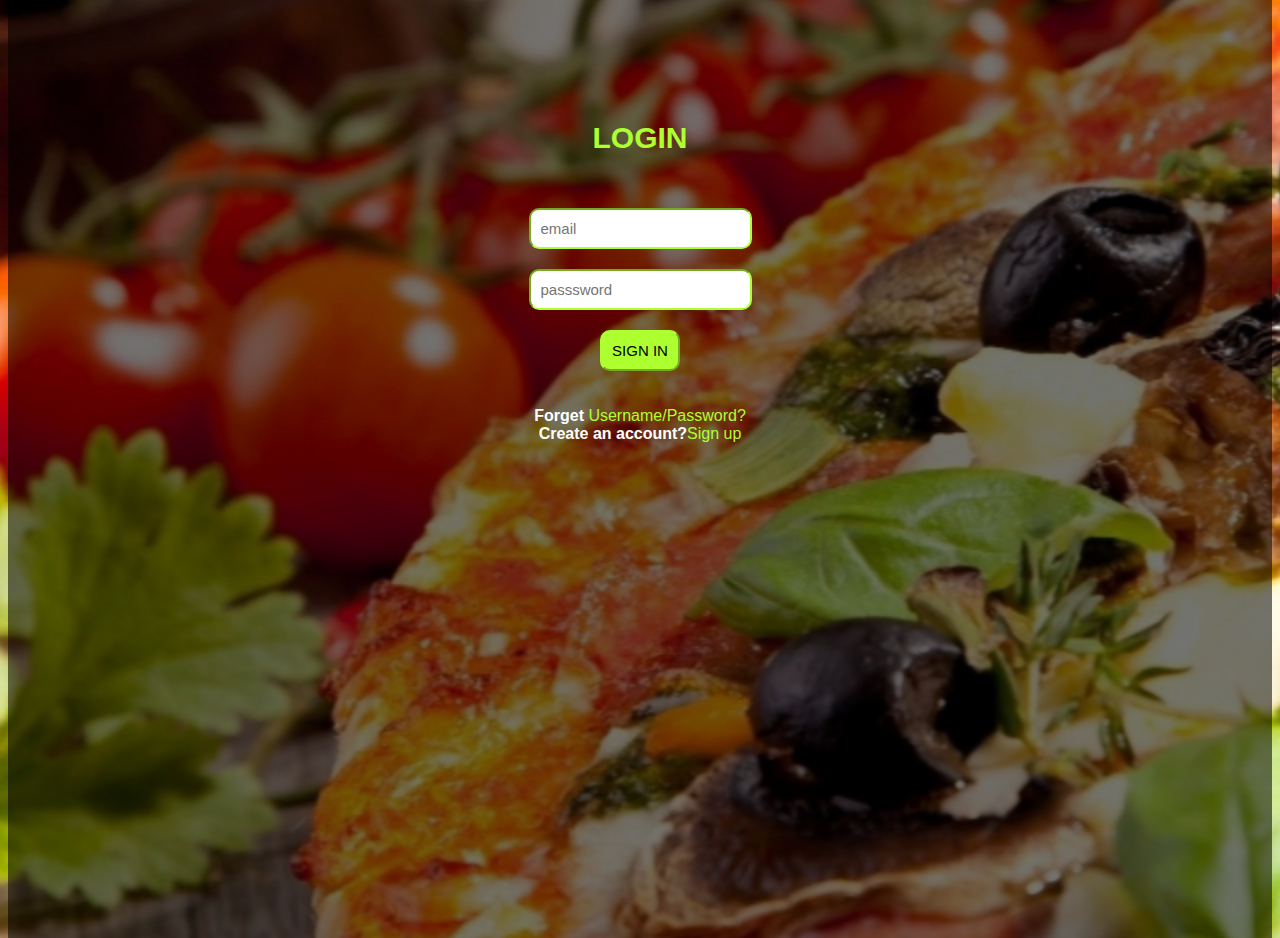
<file: index.html>
<!DOCTYPE html>
<html lang="en">
<head>
    <meta charset="UTF-8">
    <meta http-equiv="X-UA-Compatible" content="IE=edge">
    <meta name="viewport" content="width=device-width, initial-scale=1.0">
    <title>LOGIN SITE</title>
    <link rel="stylesheet" href="style.css">
</head>
<body>
    <div class="login">
    <h2>LOGIN</h2><br>
    <input type="email" placeholder="email" name="" id=""><br>
    <input type="password" placeholder="passsword" name="" id=""><br>
    <input type="submit"  value="SIGN IN" id=""><br>
    <p><b> Forget </b><a href="password_reset.html">Username/Password?</a><br><b> Create an account?</b><a href="register.html">Sign up</a></p>
    </div>
</body>
</html>
</file>
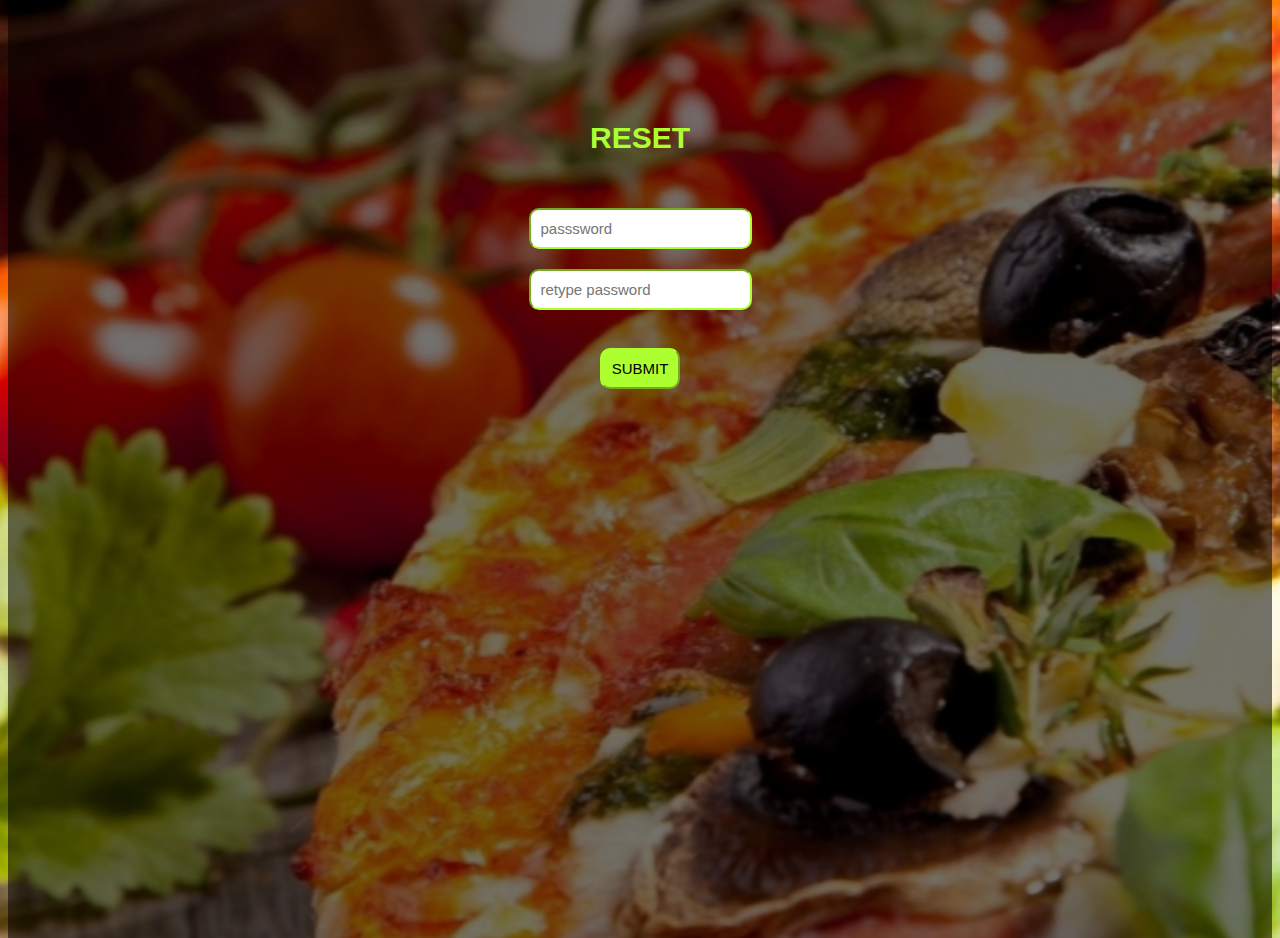
<file: password_reset.html>
<!DOCTYPE html>
<html lang="en">
<head>
    <meta charset="UTF-8">
    <meta http-equiv="X-UA-Compatible" content="IE=edge">
    <meta name="viewport" content="width=device-width, initial-scale=1.0">
    <title>RESET PASSWORD</title>
    <link rel="stylesheet" href="style.css">
</head>
<body>
    <div class="reset">
    <h2>RESET</h2><br>
    <input type="text" placeholder="passsword" name="" id=""><br>
    <input type="password" placeholder="retype password" name="" id=""><br><br>
    <a href="index.html"><input type="submit" name="submit" value="SUBMIT" id=""></a>
    </div>
</body>
</html>
</file>
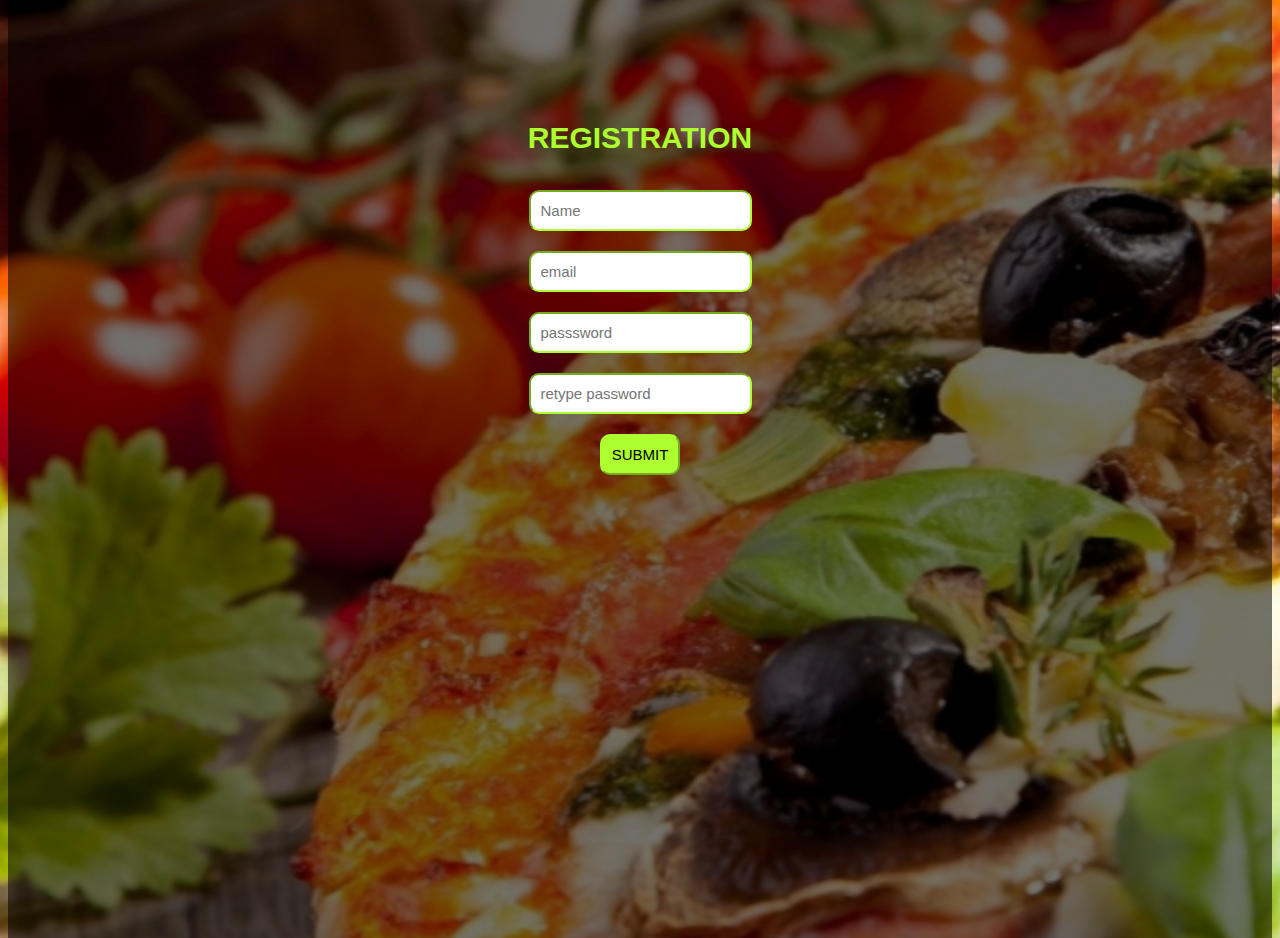
<file: register.html>
<!DOCTYPE html>
<html lang="en">
<head>
    <meta charset="UTF-8">
    <meta http-equiv="X-UA-Compatible" content="IE=edge">
    <meta name="viewport" content="width=device-width, initial-scale=1.0">
    <title>REGISTRATION FORM</title>
    <link rel="stylesheet" href="style.css">
</head>
<body>
<div class="container" >
    <h2>REGISTRATION</h2>
    <form>
   <div> <input type="text" placeholder="Name" name="" id="" ></div>
   <div>   <input type="email" placeholder="email" name="" id=""></div>
   <div>  <input type="password" placeholder="passsword" name="" id=""></div>
   <div>  <input type="password" placeholder="retype password" name="" id=""></div>
   </form>
   <a href="index.html"><input type="submit" value="SUBMIT"></a>
   
</form>
</div>
</body>
</html>
</file>
<file: style.css>
body
{
 background-image: url(3.jpg);
 display: flex;
 justify-content:center;
 align-items: center;
 background-size: cover;
 background-position-y: 60%;
 height: 100vh;
}
h2{
    margin-top: 3cm;
    color:greenyellow;
    font-size: 30px;
}

.container
{
    font-family: sans-serif;
    margin: 0;
    padding: 30px;
    width:100%;
    height: 100%;
    background-color: rgba(0, 0, 0, 0.548);
   
    text-align: center;
}

input
{
    padding: 10px;
    margin: 10px;
    max-width: 480px;
    border-radius: 10px;
    font-size: 15px;
    outline: none;
    border-color:greenyellow;
    
}
input[type="submit"]
{
    background-color:greenyellow;
    
}
.login
{
    font-family: sans-serif;
    margin: 0;
    padding: 30px;
    background-color: rgba(0, 0, 0, 0.548);
    width: 100%;
    height: 100%;
    text-align: center;
}
.reset
{
    font-family: sans-serif;
    margin: 0;
    padding: 30px;
    background-color: rgba(0, 0, 0, 0.548);
    width: 100%;
    height: 100%;
    text-align: center;
}
a{
    color:greenyellow; 
    text-decoration: none;
}
p
{
    color: white;
    padding: 10px;
    
}
a:hover
{
    color: rgb(255, 136, 25);
    
}
input:hover
{
border-color:rgb(0, 0, 0) ;
width: 200px;
    
}
input[type="submit"]:hover
{
    background-color: rgb(130, 197, 29);
    transition: 0.2s;
    border: none;
    width:100px;
    
}
input[type="submit"]:active
{
    background-color: rgb(228, 247, 223); 
}
</file>
